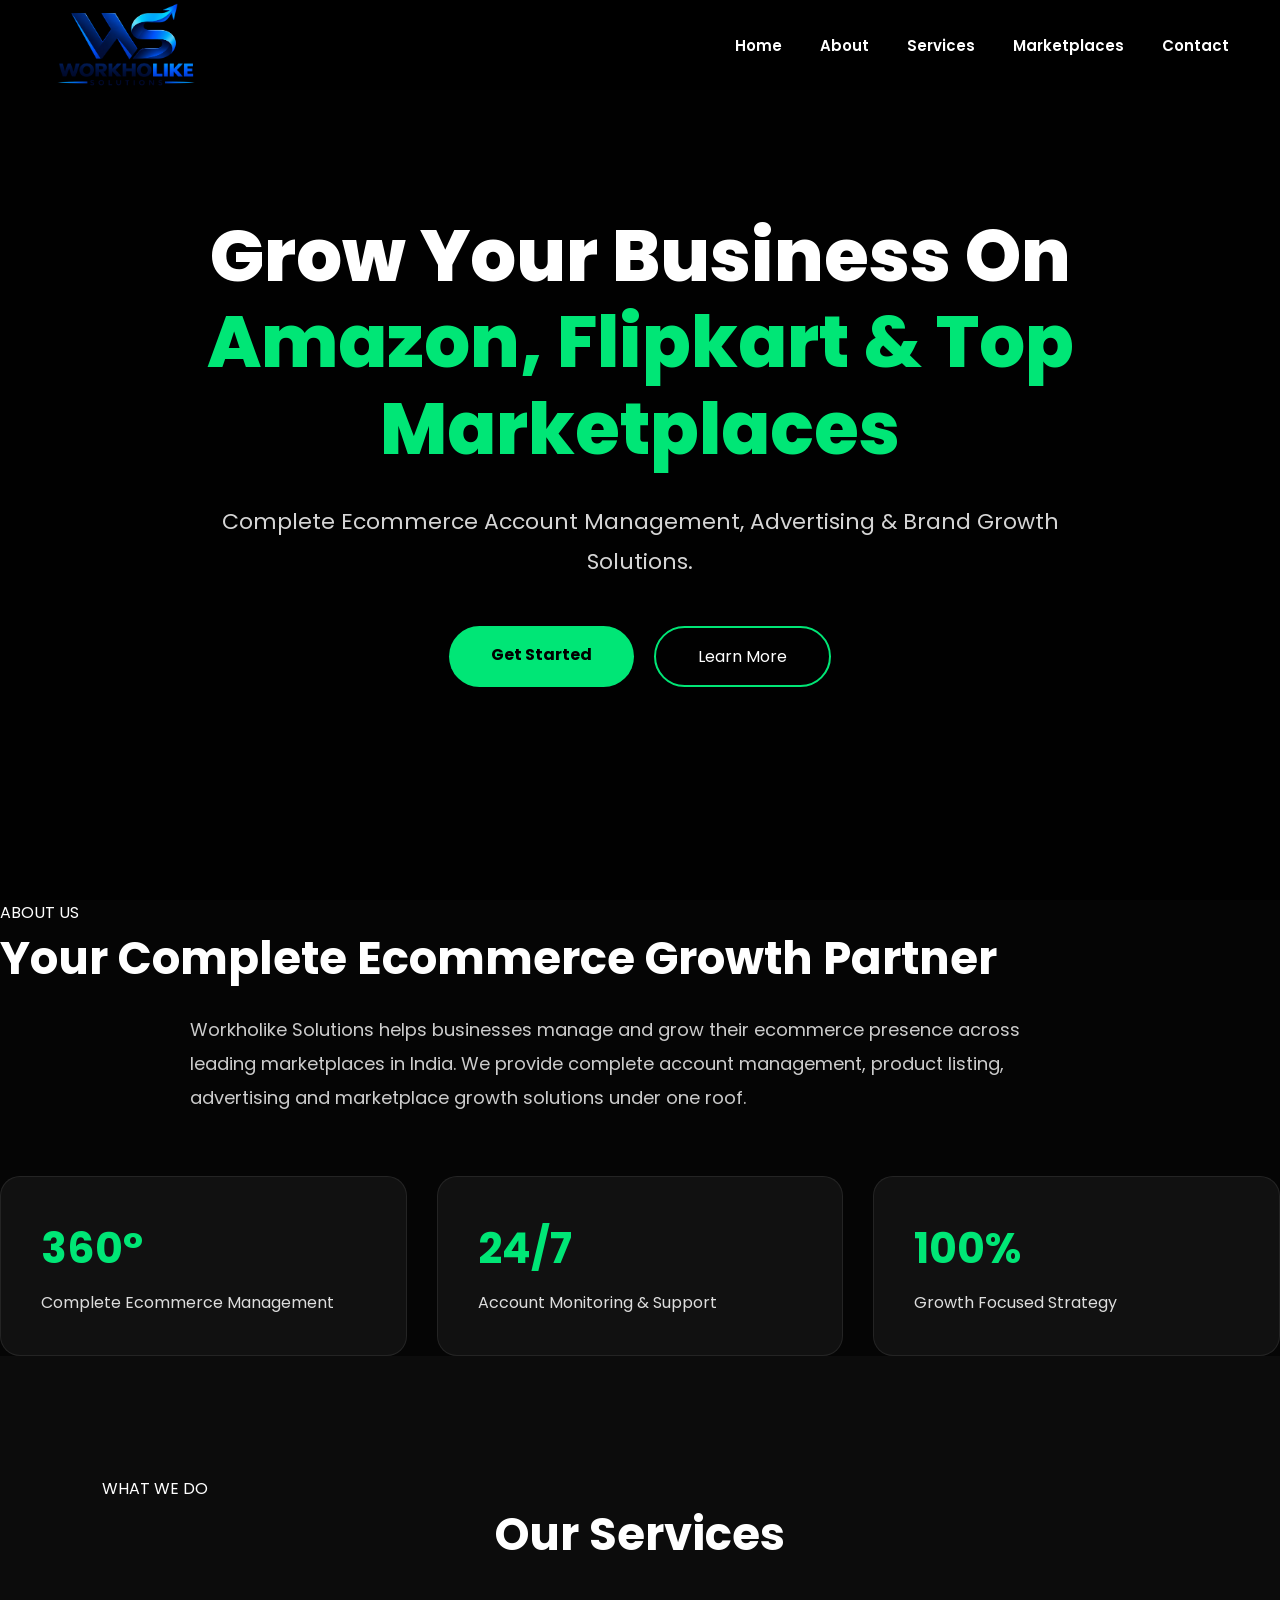
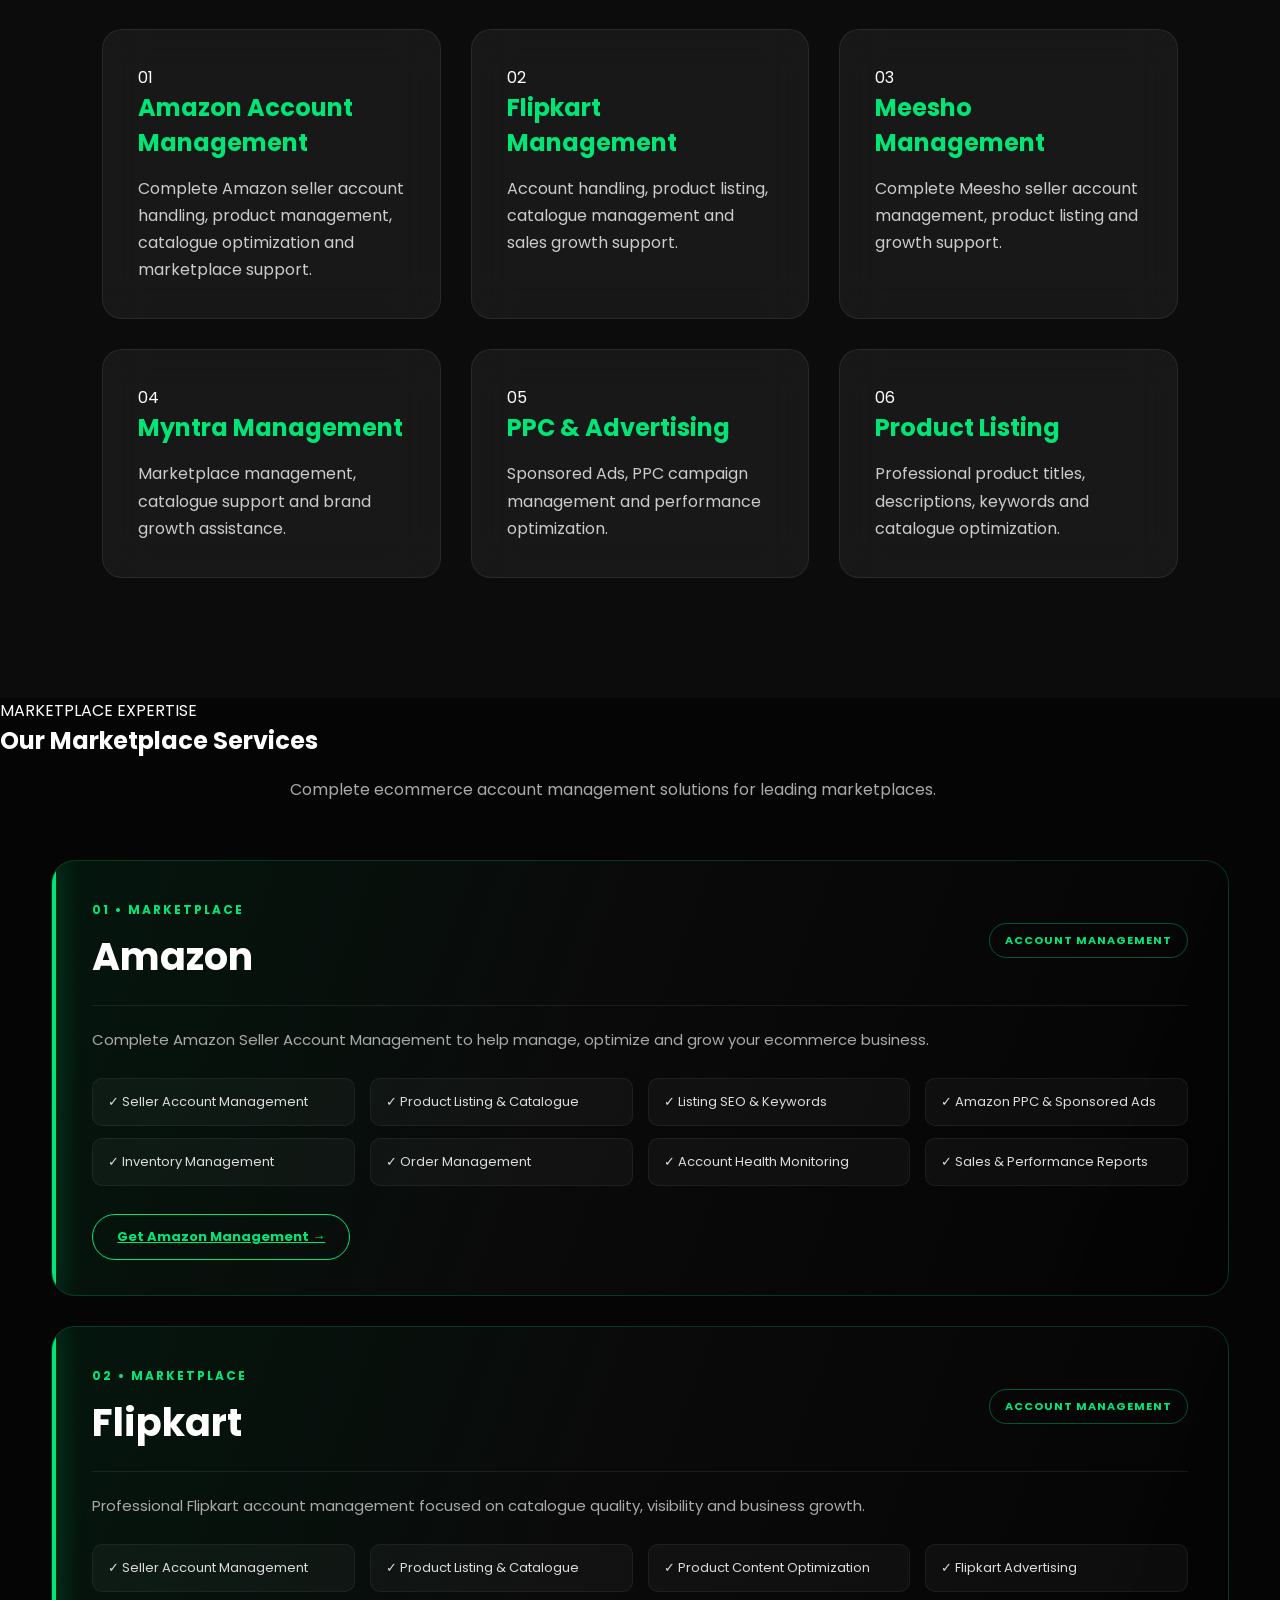
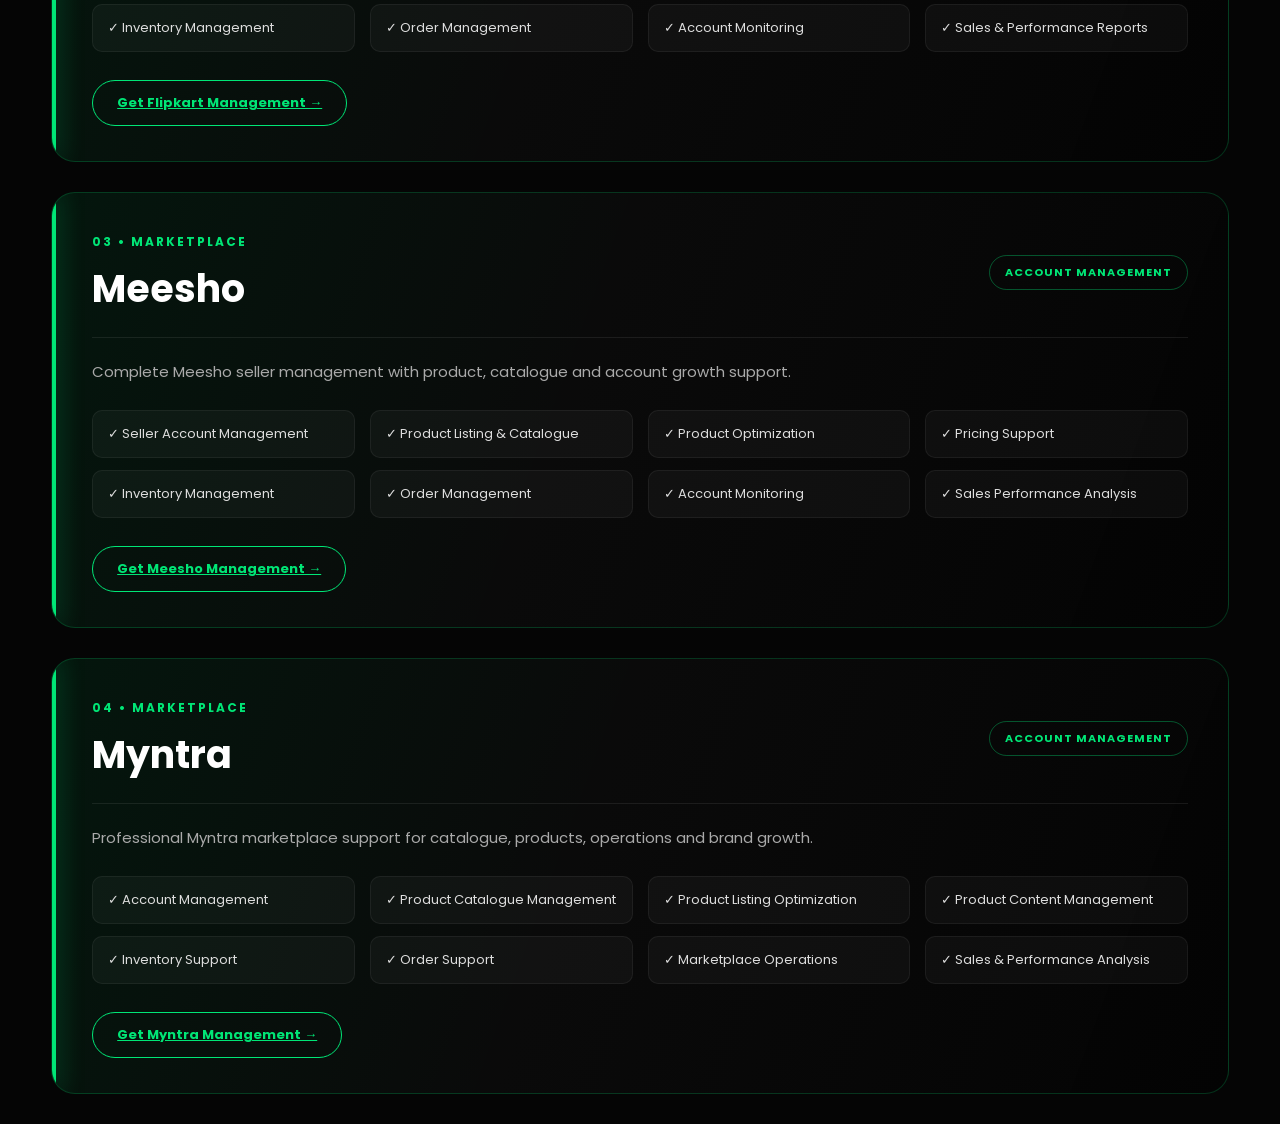
<file: index.html>
<!DOCTYPE html>
<html lang="en">

<head>

<meta charset="UTF-8">
<meta name="viewport" content="width=device-width, initial-scale=1.0">

<title>Workholike Solutions | Amazon, Flipkart & Ecommerce Management Company India</title>

<link rel="preconnect" href="https://fonts.googleapis.com">
<link rel="preconnect" href="https://fonts.gstatic.com" crossorigin>

<link
    href="https://fonts.googleapis.com/css2?family=Poppins:wght@300;400;500;600;700;800&display=swap"
    rel="stylesheet"
>

<link rel="stylesheet" href="style.css">

<meta
    name="google-site-verification"
    content="LFa6GitB_YRXP_Tig19wgtHM0Y1K-z5bQaPrVWD7VS0"
>

<meta
    name="description"
    content="Workholike Solutions provides Amazon Account Management, Flipkart Seller Services, Ecommerce Store Management, PPC Advertising and Digital Marketing Services across India."
>

<meta name="robots" content="index, follow">

<link
    rel="canonical"
    href="https://workholikesolutions.com/"
>

<meta property="og:title" content="Workholike Solutions">

<meta
    property="og:description"
    content="Amazon, Flipkart & Ecommerce Growth Experts"
>

<meta
    property="og:url"
    content="https://workholikesolutions.com/"
>

<meta property="og:type" content="website">

<script type="application/ld+json">
{
    "@context": "https://schema.org",
    "@type": "Organization",
    "name": "Workholike Solutions",
    "url": "https://workholikesolutions.com/"
}
</script>

<link
    rel="stylesheet"
    href="https://cdnjs.cloudflare.com/ajax/libs/font-awesome/6.5.2/css/all.min.css"
>

</head>

<body>

<!-- HEADER -->

<header>

    <nav class="nav">

        <a href="#home" class="logo">
            <img src="logo.png" alt="Workholike Solutions">
        </a>

        <ul class="nav-menu">

            <li>
                <a href="#home">Home</a>
            </li>

            <li>
                <a href="#about">About</a>
            </li>

            <li>
                <a href="#services">Services</a>
            </li>

            <li>
                <a href="#marketplaces">Marketplaces</a>
            </li>

            <li>
                <a href="#" id="openContactModal">Contact</a>
            </li>

        </ul>

    </nav>

</header>


<!-- HERO SECTION -->

<section class="hero" id="home">

    <div class="overlay"></div>

    <div class="hero-content">

        <h1>
            Grow Your Business On
            <span>Amazon, Flipkart & Top Marketplaces</span>
        </h1>

        <p>
            Complete Ecommerce Account Management,
            Advertising & Brand Growth Solutions.
        </p>

        <div class="buttons">

            <a href="#" class="btn" id="heroGetStarted">
                Get Started
            </a>

            <a href="#about" class="btn2">
                Learn More
            </a>

        </div>

    </div>

</section>


<!-- ABOUT SECTION -->

<section class="about" id="about">

    <div class="section-heading">

        <p class="small-title">
            ABOUT US
        </p>

        <h2>
            Your Complete
            <span>Ecommerce Growth Partner</span>
        </h2>

    </div>

    <p class="about-text">

        Workholike Solutions helps businesses manage and grow their
        ecommerce presence across leading marketplaces in India.
        We provide complete account management, product listing,
        advertising and marketplace growth solutions under one roof.

    </p>

    <div class="about-boxes">

        <div class="box">

            <h3>360°</h3>

            <p>
                Complete Ecommerce Management
            </p>

        </div>

        <div class="box">

            <h3>24/7</h3>

            <p>
                Account Monitoring & Support
            </p>

        </div>

        <div class="box">

            <h3>100%</h3>

            <p>
                Growth Focused Strategy
            </p>

        </div>

    </div>

</section>


<!-- SERVICES SECTION -->

<section class="services" id="services">

    <div class="section-heading">

        <p class="small-title">
            WHAT WE DO
        </p>

        <h2>
            Our <span>Services</span>
        </h2>

    </div>

    <div class="cards">

        <div class="card">

            <div class="card-icon">
                01
            </div>

            <h3>
                Amazon Account Management
            </h3>

            <p>
                Complete Amazon seller account handling,
                product management, catalogue optimization
                and marketplace support.
            </p>

        </div>


        <div class="card">

            <div class="card-icon">
                02
            </div>

            <h3>
                Flipkart Management
            </h3>

            <p>
                Account handling, product listing,
                catalogue management and sales growth support.
            </p>

        </div>


        <div class="card">

            <div class="card-icon">
                03
            </div>

            <h3>
                Meesho Management
            </h3>

            <p>
                Complete Meesho seller account management,
                product listing and growth support.
            </p>

        </div>


        <div class="card">

            <div class="card-icon">
                04
            </div>

            <h3>
                Myntra Management
            </h3>

            <p>
                Marketplace management, catalogue support
                and brand growth assistance.
            </p>

        </div>


        <div class="card">

            <div class="card-icon">
                05
            </div>

            <h3>
                PPC & Advertising
            </h3>

            <p>
                Sponsored Ads, PPC campaign management
                and performance optimization.
            </p>

        </div>


        <div class="card">

            <div class="card-icon">
                06
            </div>

            <h3>
                Product Listing
            </h3>

            <p>
                Professional product titles, descriptions,
                keywords and catalogue optimization.
            </p>

        </div>

    </div>

</section>


<!-- MARKETPLACES SECTION -->

<section class="marketplaces" id="marketplaces">

    <div class="section-heading">

        <p class="small-title">
            MARKETPLACE EXPERTISE
        </p>

        <h2>
            Our <span>Marketplace Services</span>
        </h2>

        <p class="marketplace-intro">
            Complete ecommerce account management solutions
            for leading marketplaces.
        </p>

    </div>


    <!-- AMAZON -->

    <div class="marketplace-box">

        <div class="marketplace-header">

            <div>

                <span class="marketplace-tag">
                    01 • MARKETPLACE
                </span>

                <h3>
                    Amazon
                </h3>

            </div>

            <span class="marketplace-badge">
                ACCOUNT MANAGEMENT
            </span>

        </div>

        <p class="marketplace-description">

            Complete Amazon Seller Account Management to help
            manage, optimize and grow your ecommerce business.

        </p>

        <div class="marketplace-services">

            <div>✓ Seller Account Management</div>
            <div>✓ Product Listing & Catalogue</div>
            <div>✓ Listing SEO & Keywords</div>
            <div>✓ Amazon PPC & Sponsored Ads</div>
            <div>✓ Inventory Management</div>
            <div>✓ Order Management</div>
            <div>✓ Account Health Monitoring</div>
            <div>✓ Sales & Performance Reports</div>

        </div>

        <a href="#" class="marketplace-action open-contact">
            Get Amazon Management →
        </a>

    </div>


    <!-- FLIPKART -->

    <div class="marketplace-box">

        <div class="marketplace-header">

            <div>

                <span class="marketplace-tag">
                    02 • MARKETPLACE
                </span>

                <h3>
                    Flipkart
                </h3>

            </div>

            <span class="marketplace-badge">
                ACCOUNT MANAGEMENT
            </span>

        </div>

        <p class="marketplace-description">

            Professional Flipkart account management focused
            on catalogue quality, visibility and business growth.

        </p>

        <div class="marketplace-services">

            <div>✓ Seller Account Management</div>
            <div>✓ Product Listing & Catalogue</div>
            <div>✓ Product Content Optimization</div>
            <div>✓ Flipkart Advertising</div>
            <div>✓ Inventory Management</div>
            <div>✓ Order Management</div>
            <div>✓ Account Monitoring</div>
            <div>✓ Sales & Performance Reports</div>

        </div>

        <a href="#" class="marketplace-action open-contact">
            Get Flipkart Management →
        </a>

    </div>


    <!-- MEESHO -->

    <div class="marketplace-box">

        <div class="marketplace-header">

            <div>

                <span class="marketplace-tag">
                    03 • MARKETPLACE
                </span>

                <h3>
                    Meesho
                </h3>

            </div>

            <span class="marketplace-badge">
                ACCOUNT MANAGEMENT
            </span>

        </div>

        <p class="marketplace-description">

            Complete Meesho seller management with product,
            catalogue and account growth support.

        </p>

        <div class="marketplace-services">

            <div>✓ Seller Account Management</div>
            <div>✓ Product Listing & Catalogue</div>
            <div>✓ Product Optimization</div>
            <div>✓ Pricing Support</div>
            <div>✓ Inventory Management</div>
            <div>✓ Order Management</div>
            <div>✓ Account Monitoring</div>
            <div>✓ Sales Performance Analysis</div>

        </div>

        <a href="#" class="marketplace-action open-contact">
            Get Meesho Management →
        </a>

    </div>


    <!-- MYNTRA -->

    <div class="marketplace-box">

        <div class="marketplace-header">

            <div>

                <span class="marketplace-tag">
                    04 • MARKETPLACE
                </span>

                <h3>
                    Myntra
                </h3>

            </div>

            <span class="marketplace-badge">
                ACCOUNT MANAGEMENT
            </span>

        </div>

        <p class="marketplace-description">

            Professional Myntra marketplace support for
            catalogue, products, operations and brand growth.

        </p>

        <div class="marketplace-services">

            <div>✓ Account Management</div>
            <div>✓ Product Catalogue Management</div>
            <div>✓ Product Listing Optimization</div>
            <div>✓ Product Content Management</div>
            <div>✓ Inventory Support</div>
            <div>✓ Order Support</div>
            <div>✓ Marketplace Operations</div>
            <div>✓ Sales & Performance Analysis</div>

        </div>

        <a href="#" class="marketplace-action open-contact">
            Get Myntra Management →
        </a>

    </div>

</section>


<!-- CONTACT POPUP -->

<div id="contactModal" class="contact-modal">

    <div class="contact-modal-content">

        <button
            type="button"
            class="contact-close"
            id="closeContactModal"
        >
            &times;
        </button>


        <div class="contact-modal-header">

            <p class="small-title">
                GET IN TOUCH
            </p>

            <h2>
                Grow Your Business
                <span>With Us</span>
            </h2>

            <p>
                Share your details and our team will contact you shortly.
            </p>

        </div>


        <!-- LEAD FORM -->

        <form
            id="leadForm"
            action="https://script.google.com/macros/s/AKfycbxwP3V_qhxzUNZ8nDwFD4L9ZNVBbJ-ZTibT4W7f9L0paSWtN3sGjuazVBdRwJ-u4J5F/exec"
            method="POST"
        >

            <div class="form-row">

                <div class="form-group">

                    <label>
                        Firm Name *
                    </label>

                    <input
                        type="text"
                        name="firmName"
                        placeholder="Enter your firm name"
                        required
                    >

                </div>


                <div class="form-group">

                    <label>
                        Contact Person Name *
                    </label>

                    <input
                        type="text"
                        name="contactPerson"
                        placeholder="Enter contact person name"
                        required
                    >

                </div>

            </div>


            <div class="form-row">

                <div class="form-group">

                    <label>
                        Contact Number *
                    </label>

                    <input
                        type="tel"
                        name="contactNumber"
                        placeholder="Enter contact number"
                        required
                    >

                </div>


                <div class="form-group">

                    <label>
                        Email ID *
                    </label>

                    <input
                        type="email"
                        name="email"
                        placeholder="Enter email address"
                        required
                    >

                </div>

            </div>


            <div class="form-row">

                <div class="form-group">

                    <label>
                        GST Number
                    </label>

                    <input
                        type="text"
                        name="gstNumber"
                        placeholder="Enter GST number"
                    >

                </div>


                <div class="form-group">

                    <label>
                        Brand Name
                    </label>

                    <input
                        type="text"
                        name="brandName"
                        placeholder="Enter brand name"
                    >

                </div>

            </div>


            <div class="form-row">

                <div class="form-group">

                    <label>
                        State
                    </label>

                    <input
                        type="text"
                        name="state"
                        placeholder="Enter state"
                    >

                </div>


                <div class="form-group">

                    <label>
                        Marketplace *
                    </label>

                    <select
                        name="marketplace"
                        required
                    >

                        <option value="">
                            Select Marketplace
                        </option>

                        <option value="Amazon">
                            Amazon
                        </option>

                        <option value="Flipkart">
                            Flipkart
                        </option>

                        <option value="Meesho">
                            Meesho
                        </option>

                        <option value="Myntra">
                            Myntra
                        </option>

                        <option value="Other">
                            Other
                        </option>

                    </select>

                </div>

            </div>


            <div class="form-group">

                <label>
                    Requirement / Message *
                </label>

                <textarea
                    name="requirement"
                    placeholder="Tell us about your requirement"
                    rows="5"
                    required
                ></textarea>

            </div>


            <button
                type="submit"
                class="contact-submit-btn"
            >
                Submit Enquiry
            </button>

        </form>

    </div>

</div>


<!-- HIDDEN IFRAME FOR GOOGLE SHEET FORM -->

<iframe
    name="leadSubmitFrame"
    style="display:none;"
></iframe>


<!-- JAVASCRIPT -->

<script src="script.js"></script>

</body>

</html>
</file>
<file: style.css>
*{
margin:0;
padding:0;
box-sizing:border-box;
font-family:'Poppins',sans-serif;
scroll-behavior:smooth;
}

body{
background:#050505;
color:#fff;
overflow-x:hidden;
}

.container{
width:90%;
max-width:1200px;
margin:auto;
}

/* NAVBAR */

/* NAVBAR */

header{
    position:fixed;
    top:0;
    left:0;
    width:100%;
    height:90px;
    background:rgba(0,0,0,.90);
    backdrop-filter:blur(18px);
    z-index:999;
}

.nav{
    width:92%;
    max-width:1400px;
    height:90px;
    margin:auto;

    display:flex;
    align-items:center;
    justify-content:space-between;
}

/* LOGO LEFT */

.logo{
    display:flex;
    align-items:center;
    flex-shrink:0;
}

.logo img{
    width:150px;
    height:auto;
    display:block;
}

/* MENU RIGHT */

.nav-menu{
    display:flex;
    align-items:center;
    gap:38px;
    list-style:none;
    margin:0;
    padding:0;
}

.nav-menu a{
    color:white;
    text-decoration:none;
    font-size:15px;
    font-weight:600;
    transition:.3s;
}

.nav-menu a:hover{
    color:#00e676;
}
/* HERO */

.hero{
height:100vh;
display:flex;
justify-content:center;
align-items:center;
text-align:center;
position:relative;
background:
linear-gradient(rgba(0,0,0,.82),rgba(0,0,0,.88)),
url("https://images.unsplash.com/photo-1556740749-887f6717d7e4?auto=format&fit=crop&w=1600&q=80");
background-size:cover;
background-position:center;
}

.hero-content{
position:relative;
z-index:2;
width:90%;
max-width:900px;
}

.hero h1{
font-size:72px;
line-height:1.2;
font-weight:800;
margin-bottom:30px;
}

.hero h1 span{
display:block;
color:#00e676;
}

.hero p{
font-size:22px;
color:#d5d5d5;
line-height:1.8;
margin-bottom:45px;
}

.buttons{
display:flex;
justify-content:center;
gap:20px;
flex-wrap:wrap;
}

.btn{
padding:16px 42px;
background:#00e676;
color:#000;
font-weight:700;
border-radius:50px;
text-decoration:none;
transition:.3s;
}

.btn:hover{
transform:translateY(-6px);
box-shadow:0 15px 35px rgba(0,230,118,.4);
}

.btn2{
padding:16px 42px;
border:2px solid #00e676;
border-radius:50px;
text-decoration:none;
color:white;
transition:.3s;
}

.btn2:hover{
background:#00e676;
color:black;
}

/* SERVICES */

.services{
padding:120px 8%;
background:#0c0c0c;
}

.services h2{
text-align:center;
font-size:45px;
margin-bottom:60px;
}

.cards{
display:grid;
grid-template-columns:repeat(auto-fit,minmax(250px,1fr));
gap:30px;
}

.card{
padding:35px;
background:rgba(255,255,255,.05);
border:1px solid rgba(255,255,255,.08);
border-radius:20px;
backdrop-filter:blur(20px);
transition:.4s;
}

.card:hover{
transform:translateY(-10px);
border-color:#00e676;
box-shadow:0 20px 45px rgba(0,230,118,.2);
}

.card h3{
margin-bottom:15px;
color:#00e676;
font-size:24px;
}

.card p{
color:#ccc;
line-height:1.7;
}

/* RESPONSIVE */

@media(max-width:900px){

    header{
        height:80px;
    }

    .nav{
        height:80px;
        width:92%;
    }

    .logo img{
        width:125px;
    }

    .nav-menu{
        display:none;
    }

    .hero{
        padding-top:100px;
    }

    .hero h1{
        font-size:42px;
    }

    .hero p{
        font-size:17px;
    }
}

}.about{
padding:120px 8%;
background:#080808;
text-align:center;
}

.about h2{
font-size:45px;
margin-bottom:20px;
}

.about-text{
max-width:900px;
margin:auto;
color:#ccc;
line-height:1.9;
font-size:18px;
margin-bottom:60px;
}

.about-boxes{
display:grid;
grid-template-columns:repeat(auto-fit,minmax(250px,1fr));
gap:30px;
}

.box{
background:rgba(255,255,255,.05);
padding:40px;
border-radius:20px;
border:1px solid rgba(255,255,255,.08);
transition:.4s;
}

.box:hover{
transform:translateY(-10px);
border-color:#00e676;
box-shadow:0 20px 40px rgba(0,230,118,.2);
}

.box h3{
font-size:42px;
color:#00e676;
margin-bottom:10px;
}

.box p{
color:#ddd;
}
/* ================= PREMIUM MARKETPLACE BOXES ================= */

.marketplace-intro{
    max-width:700px;
    margin:18px auto 55px;
    color:#aaa;
    line-height:1.8;
}

/* FULL WIDTH BOX */

.marketplace-box{
    width:92%;
    max-width:1200px;
    margin:0 auto 30px;

    padding:35px 40px;

    background:
        linear-gradient(
            110deg,
            rgba(0,230,118,.08),
            rgba(255,255,255,.025) 45%,
            rgba(0,0,0,.25)
        );

    border:1px solid rgba(0,230,118,.20);
    border-radius:24px;

    position:relative;
    overflow:hidden;

    transition:.4s;
}

.marketplace-box::before{
    content:"";

    position:absolute;
    left:0;
    top:0;

    width:4px;
    height:100%;

    background:#00e676;

    box-shadow:0 0 25px rgba(0,230,118,.7);
}

.marketplace-box:hover{
    transform:translateY(-6px);

    border-color:#00e676;

    box-shadow:
        0 20px 55px rgba(0,230,118,.14);
}


/* HEADER */

.marketplace-header{
    display:flex;
    align-items:center;
    justify-content:space-between;

    gap:20px;

    padding-bottom:20px;

    border-bottom:1px solid rgba(255,255,255,.08);
}

.marketplace-tag{
    color:#00e676;

    font-size:12px;
    font-weight:700;

    letter-spacing:2px;
}

.marketplace-header h3{
    font-size:38px;
    margin-top:7px;

    color:#fff;
}

.marketplace-badge{
    padding:8px 15px;

    border:1px solid rgba(0,230,118,.35);
    border-radius:30px;

    color:#00e676;

    font-size:11px;
    font-weight:700;

    letter-spacing:1px;
}


/* DESCRIPTION */

.marketplace-description{
    color:#aaa;

    font-size:15px;
    line-height:1.8;

    max-width:850px;

    margin:20px 0 25px;
}


/* SERVICES */

.marketplace-services{
    display:grid;

    grid-template-columns:repeat(4,1fr);

    gap:12px 15px;

    margin-bottom:28px;
}

.marketplace-services div{
    padding:13px 15px;

    background:rgba(255,255,255,.035);

    border:1px solid rgba(255,255,255,.06);

    border-radius:10px;

    color:#ddd;

    font-size:13px;

    transition:.3s;
}

.marketplace-services div:hover{
    color:#00e676;

    border-color:rgba(0,230,118,.35);

    background:rgba(0,230,118,.06);
}


/* BUTTON */

.marketplace-action{
    display:inline-block;

    padding:12px 24px;

    border:1px solid #00e676;

    border-radius:30px;

    color:#00e676;

    font-size:13px;
    font-weight:700;

    transition:.3s;
}

.marketplace-action:hover{
    background:#00e676;

    color:#000;

    box-shadow:0 10px 25px rgba(0,230,118,.25);
}


/* ================= TABLET ================= */

@media(max-width:1000px){

    .marketplace-services{
        grid-template-columns:repeat(2,1fr);
    }

}


/* ================= MOBILE ================= */

@media(max-width:600px){

    .marketplace-box{
        width:92%;
        padding:28px 22px;
        border-radius:18px;
    }

    .marketplace-header{
        align-items:flex-start;
        flex-direction:column;
    }

    .marketplace-header h3{
        font-size:32px;
    }

    .marketplace-badge{
        font-size:9px;
    }

    .marketplace-services{
        grid-template-columns:1fr;
    }

    .marketplace-description{
        font-size:14px;
    }

}
/* =========================
   CONTACT POPUP
========================= */

.contact-modal {
    display: none;
    position: fixed;
    inset: 0;
    width: 100%;
    height: 100%;

    background: rgba(0, 0, 0, 0.72);

    z-index: 99999;

    align-items: center;
    justify-content: center;

    padding: 20px;
    box-sizing: border-box;
}

.contact-modal.active {
    display: flex;
}

.contact-modal-content {
    position: relative;

    width: 100%;
    max-width: 850px;
    max-height: 90vh;

    overflow-y: auto;

    background: #ffffff;

    border-radius: 20px;

    padding: 35px;

    box-sizing: border-box;

    box-shadow: 0 25px 80px rgba(0, 0, 0, 0.35);

    animation: contactPopupOpen 0.25s ease;
}

@keyframes contactPopupOpen {
    from {
        opacity: 0;
        transform: translateY(25px) scale(0.97);
    }

    to {
        opacity: 1;
        transform: translateY(0) scale(1);
    }
}


/* CLOSE BUTTON */

.contact-close {
    position: absolute;

    top: 15px;
    right: 18px;

    width: 38px;
    height: 38px;

    border: none;
    border-radius: 50%;

    background: #f1f1f1;

    font-size: 28px;
    line-height: 1;

    cursor: pointer;

    transition: 0.2s;
}

.contact-close:hover {
    transform: rotate(90deg);
}


/* POPUP HEADER */

.contact-modal-header {
    text-align: center;
    margin-bottom: 25px;
}

.contact-modal-header h2 {
    margin: 5px 0 10px;
}

.contact-modal-header p {
    margin: 0;
}


/* FORM */

#leadForm {
    width: 100%;
}

#leadForm .form-row {
    display: grid;
    grid-template-columns: 1fr 1fr;

    gap: 18px;

    margin-bottom: 18px;
}

#leadForm .form-group {
    margin-bottom: 18px;
}

#leadForm label {
    display: block;

    margin-bottom: 7px;

    font-weight: 600;
}

#leadForm input,
#leadForm select,
#leadForm textarea {
    width: 100%;

    padding: 13px 14px;

    border: 1px solid #d8d8d8;

    border-radius: 9px;

    font-size: 15px;

    box-sizing: border-box;

    outline: none;

    background: #ffffff;
}

#leadForm input:focus,
#leadForm select:focus,
#leadForm textarea:focus {
    border-color: #111111;

    box-shadow: 0 0 0 2px rgba(0, 0, 0, 0.05);
}

#leadForm textarea {
    resize: vertical;
}


/* SUBMIT BUTTON */

.contact-submit-btn {
    width: 100%;

    border: none;

    padding: 15px 20px;

    border-radius: 10px;

    font-size: 16px;

    font-weight: 700;

    cursor: pointer;

    background: #111111;

    color: #ffffff;

    transition: 0.25s;
}

.contact-submit-btn:hover {
    transform: translateY(-1px);

    opacity: 0.9;
}

.contact-submit-btn:disabled {
    opacity: 0.6;

    cursor: not-allowed;
}


/* MOBILE */

@media (max-width: 700px) {

    .contact-modal {
        padding: 10px;
    }

    .contact-modal-content {
        padding: 25px 18px;

        max-height: 94vh;

        border-radius: 14px;
    }

    #leadForm .form-row {
        grid-template-columns: 1fr;

        gap: 0;
    }

    .contact-modal-header h2 {
        font-size: 25px;
    }

}
</file>
